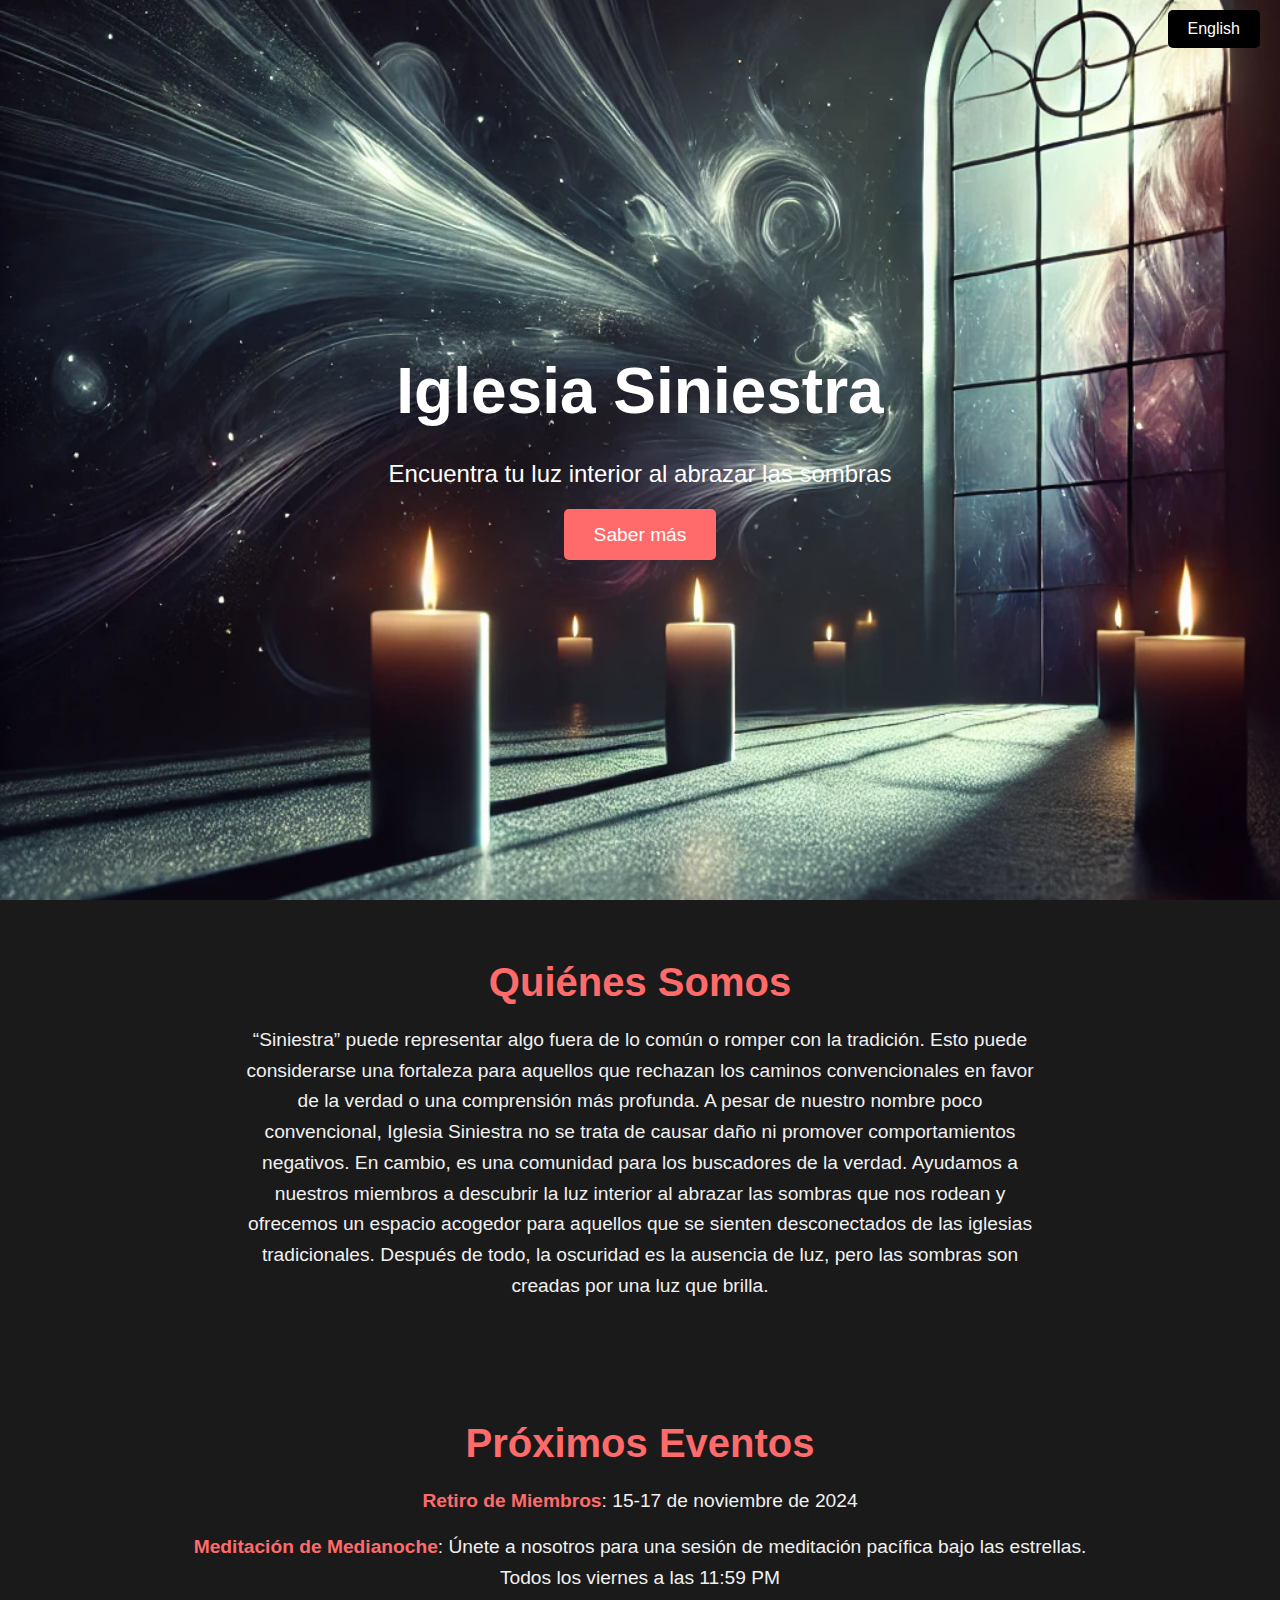
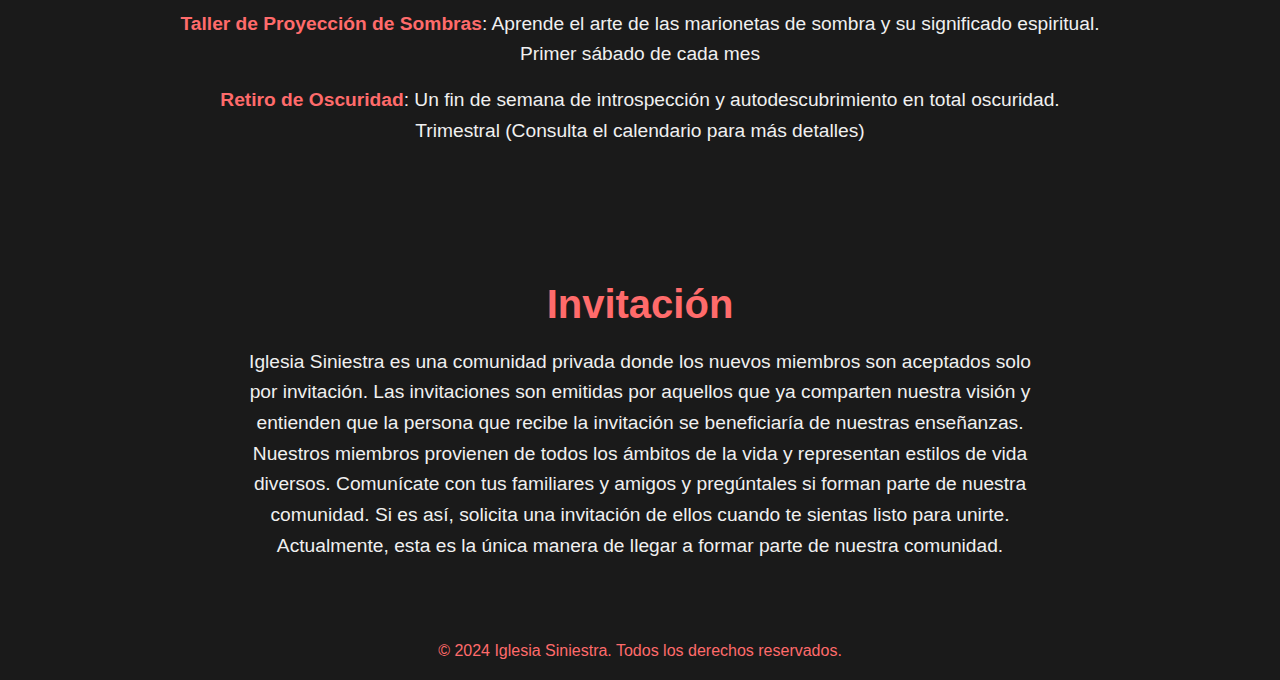
<file: Old Files/index.html>
<!DOCTYPE html>
<html lang="es">
<head>
  <meta charset="UTF-8">
  <meta name="viewport" content="width=device-width, initial-scale=1.0">

  <!-- Add Favicon -->
  <link rel="icon" href="images/favicon.png" type="image/png">
  <link rel="shortcut icon" href="images/favicon.png" type="image/png"> <!-- Fallback for older browsers -->
  
  <!-- SEO Meta Tags -->
  <meta name="description" content="Iglesia Siniestra es una comunidad privada para los buscadores de la verdad y para las personas que no sienten conexion con la iglesia tradicional.">
  <meta name="keywords" content="Sinister Church, Iglesia Siniestra, espiritual, comunidad, spiritual community, comunidad espiritual, truth-seekers, buscadores de la verdad, shadow and light, luz y sombras, private church community, comunidad de iglesia privada, luz, sombras, the truth, la verdad, iglesia diferente, different church">
  <meta name="author" content="Sinister Church">

  <!-- Open Graph Tags (for social sharing) -->
  <meta property="og:title" content="Iglesia Siniestra - Descubre la Luz en tu Interior">
  <meta property="og:description" content="Iglesia Siniestra es una comunidad privada guiando a sus miembros en el descubrimiento de su luz interior abrazando las sombras. Unete a nosotros en un viaje a la verdad y auto-descubrimiento.">
  <meta property="og:image" content="https://sinisterchurch.org/images/og-image-span.jpg"> <!-- Add a preview image -->
  <meta property="og:url" content="https://sinisterchurch.org/">
  <meta property="og:type" content="website">
  
  <!-- Twitter Card -->
  <meta name="twitter:card" content="summary_large_image">
  <meta name="twitter:title" content="Iglesia Siniestra - descubre la luz en tu interior">
  <meta name="twitter:description" content="Unete a la comunidad de la Iglesia Siniestra para encontrar la verdad, la luz, y autodescubrimiento abrazando las sombras.  Join the Sinister Church community to find truth, light, and self-discovery by embracing the shadows.">
  <meta name="twitter:image" content="https://sinisterchurch.org/images/twitter-card-image-span.jpg"> <!-- Add a preview image -->

  <!-- Structured Data JSON-LD -->
  <script type="application/ld+json">
    {
      "@context": "https://schema.org",
      "@type": "Organization",
      "name": "Sinister Church",
      "url": "https://iglesiasiniestra.org/",
      "logo": "https://sinisterchurch.org/images/logo.png",
      "description": "Sinister Church is a private community guiding members to discover the light by embracing the shadows.",
      "contactPoint": {
        "@type": "ContactPoint",
        "email": "info@iglesiasiniestra.org",
        "contactType": "Customer Service"
      }
    }
  </script>

  <meta charset="UTF-8">
  <meta name="viewport" content="width=device-width, initial-scale=1.0">
  <title>Iglesia Siniestra</title>
  <link rel="stylesheet" href="styles.css">
  <style>
    /* Styling for the English Button */
    .language-button {
      position: absolute;
      top: 10px;
      right: 20px;
      padding: 10px 20px;
      background-color: #000;
      color: #fff;
      border: none;
      border-radius: 5px;
      cursor: pointer;
      text-decoration: none;
    }
    .language-button:hover {
      background-color: #444;
    }
  </style>
</head>
<body>

  <!-- English Button -->
  <a href="https://sinisterchurch.org" class="language-button">English</a>

  <!-- Sección Hero -->
  <div class="hero">
    <div class="hero-content">
      <h1>Iglesia Siniestra</h1>
      <p>Encuentra tu luz interior al abrazar las sombras</p>
      <a href="#quienes-somos" class="cta">Saber más</a>
    </div>
  </div>

  <!-- Sección Quiénes Somos -->
  <div id="quienes-somos" class="section">
    <h2>Quiénes Somos</h2>
    <p><q>Siniestra</q> puede representar algo fuera de lo común o romper con la tradición. Esto puede considerarse una fortaleza para aquellos que rechazan los caminos convencionales en favor de la verdad o una comprensión más profunda. A pesar de nuestro nombre poco convencional, Iglesia Siniestra no se trata de causar daño ni promover comportamientos negativos. En cambio, es una comunidad para los buscadores de la verdad.
      Ayudamos a nuestros miembros a descubrir la luz interior al abrazar las sombras que nos rodean y ofrecemos un espacio acogedor para aquellos que se sienten desconectados de las iglesias tradicionales.
      Después de todo, la oscuridad es la ausencia de luz, pero las sombras son creadas por una luz que brilla.</p>
  </div>

  <!-- Sección Próximos Eventos -->
<div id="upcoming-events" class="section">
  <h2>Próximos Eventos</h2>
  <ul>
    <li><strong>Retiro de Miembros</strong>: 15-17 de noviembre de 2024</li>
    <li><strong>Meditación de Medianoche</strong>: Únete a nosotros para una sesión de meditación pacífica bajo las estrellas.<br>Todos los viernes a las 11:59 PM</li>
    <li><strong>Taller de Proyección de Sombras</strong>: Aprende el arte de las marionetas de sombra y su significado espiritual.<br>Primer sábado de cada mes</li>
    <li><strong>Retiro de Oscuridad</strong>: Un fin de semana de introspección y autodescubrimiento en total oscuridad.<br>Trimestral (Consulta el calendario para más detalles)</li>
  </ul>
</div>

  <!-- Sección de Invitación -->
  <div id="invitation" class="section">
    <h2>Invitación</h2>
    <p>Iglesia Siniestra es una comunidad privada donde los nuevos miembros son aceptados solo por invitación. Las invitaciones son emitidas por aquellos que ya comparten nuestra visión y entienden que la persona que recibe la invitación se beneficiaría de nuestras enseñanzas. Nuestros miembros provienen de todos los ámbitos de la vida y representan estilos de vida diversos. Comunícate con tus familiares y amigos y pregúntales si forman parte de nuestra comunidad. Si es así, solicita una invitación de ellos cuando te sientas listo para unirte. Actualmente, esta es la única manera de llegar a formar parte de nuestra comunidad.</p>
  </div>

  <!-- Pie de Página -->
  <div class="footer">
    <p>© 2024 Iglesia Siniestra. Todos los derechos reservados.</p>
  </div>

</body>
</html>
</file>
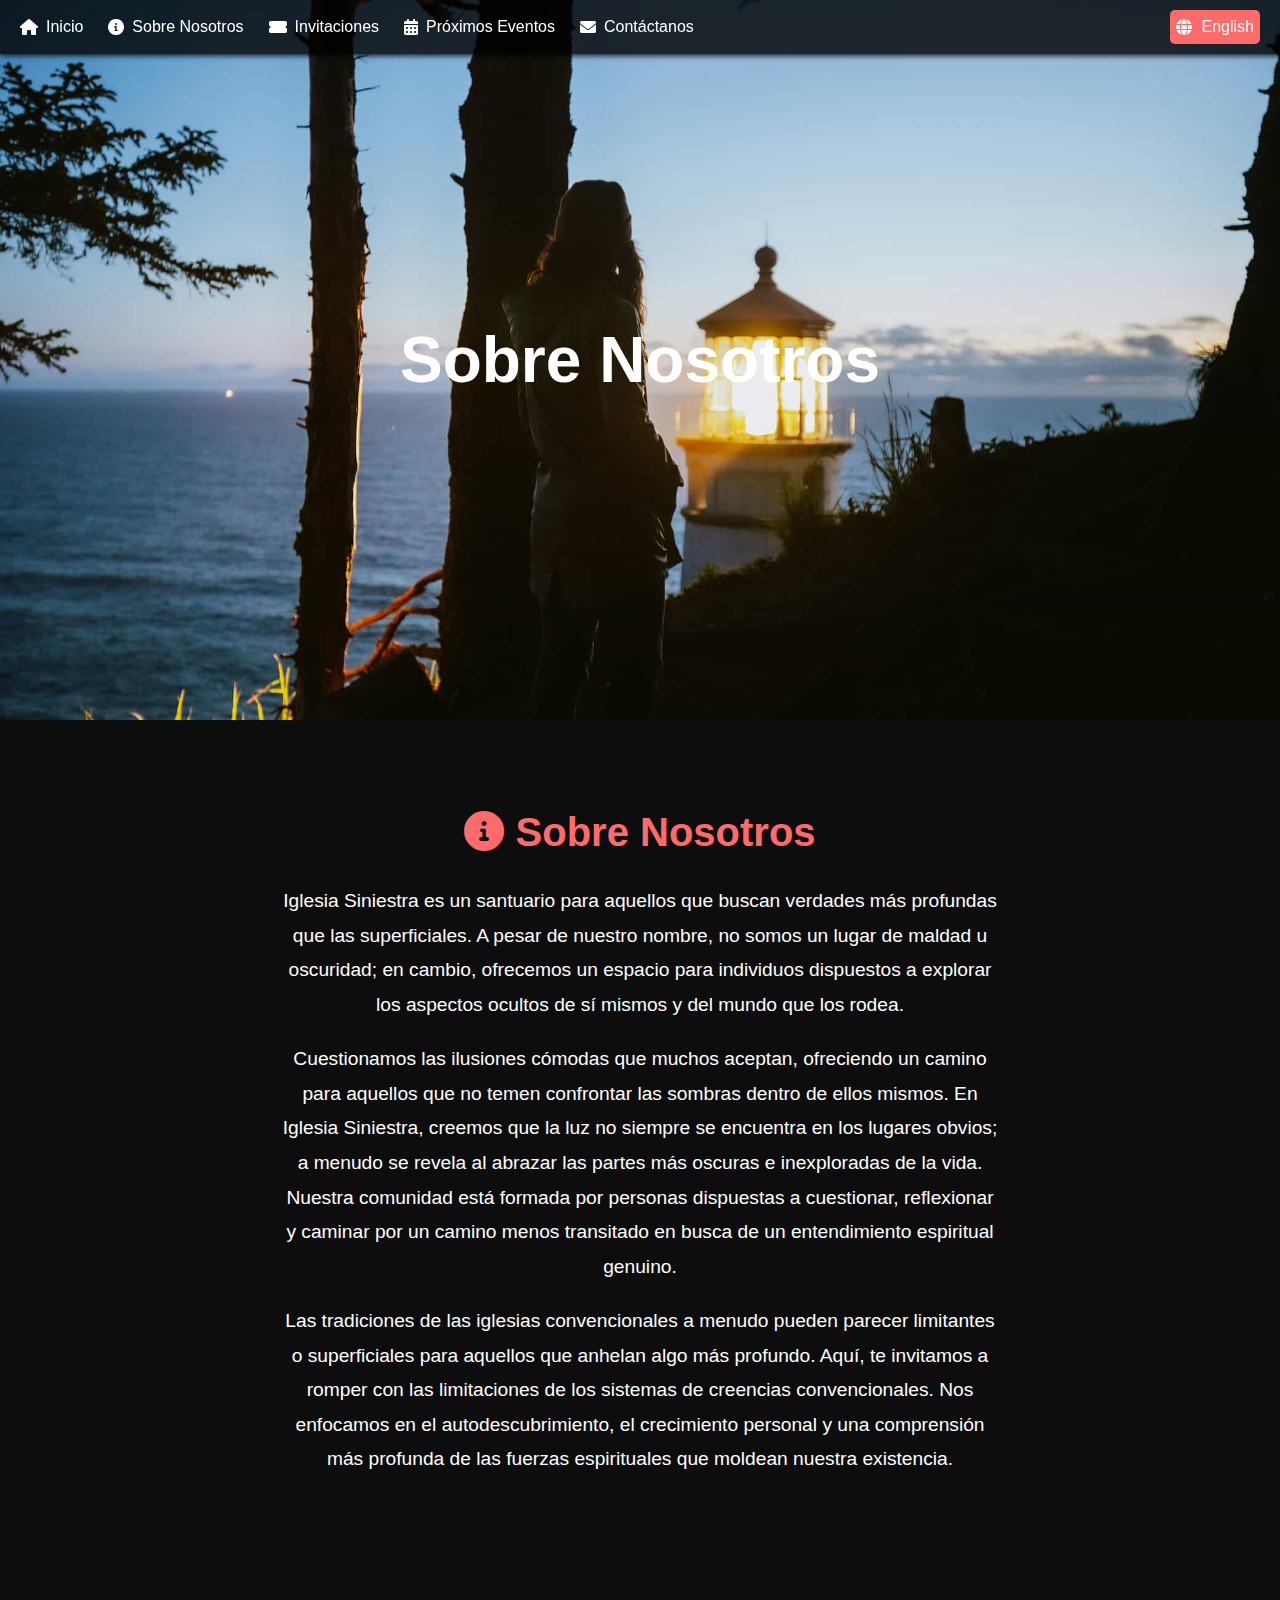
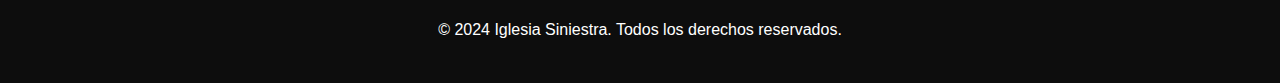
<file: about.html>
<!DOCTYPE html>
<html lang="es">
<head>
  <!-- Agregar Favicon -->
  <link rel="apple-touch-icon" sizes="180x180" href="https://iglesiasiniestra.org/images/icons/apple-touch-icon.png">
  <link rel="icon" type="image/png" sizes="512x512" href="https://iglesiasiniestra.org/images/icons/favicon-512x512.png">
  <link rel="icon" type="image/png" sizes="32x32" href="https://iglesiasiniestra.org/images/icons/favicon-32x32.png">
  <link rel="icon" type="image/png" sizes="16x16" href="https://iglesiasiniestra.org/images/icons/favicon-16x16.png">
  <link rel="icon" type="image/png" href="images/icons/favicon.png">
  <link rel="shortcut icon" href="images/icons/favicon.png" type="image/png"> <!-- Fallback for older browsers -->

  <!-- Meta Tags para SEO -->
  <meta name="description" content="Iglesia Siniestra es una comunidad privada de buscadores de la verdad y aquellos que se sienten desconectados de las iglesias tradicionales.">
  <meta name="keywords" content="espiritual, comunidad, buscadores de la verdad, sombras, luz, amor propio, la verdad, iglesia diferente, iglesia siniestra">
  <meta name="author" content="Iglesia Siniestra">

  <!-- Open Graph Tags (para compartir en redes sociales) -->
  <meta property="og:description" content="La Iglesia Siniestra es una comunidad privada que guía a los miembros a descubrir la luz abrazando las sombras. Únete a nosotros en un viaje hacia la verdad y el autodescubrimiento.">
  <meta property="og:image" content="https://iglesiasiniestra.org/images/og-image-esp.jpg"> <!-- Añadir imagen de vista previa -->
  <meta property="og:url" content="https://iglesiasiniestra.org/">
  <meta property="og:type" content="website">

  <!-- Twitter Card -->
  <meta name="twitter:card" content="summary_large_image">
  <meta name="twitter:description" content="Únete a la comunidad de la Iglesia Siniestra para encontrar la verdad, la luz y el autodescubrimiento al abrazar las sombras.">
  <meta name="twitter:image" content="https://iglesiasiniestra.org/images/twitter-card-image-esp.jpg"> <!-- Añadir imagen de vista previa -->

  <!-- Datos Estructurados JSON-LD -->
  <script type="application/ld+json">
    {
      "@context": "https://schema.org",
      "@type": "Organization",
      "name": "Iglesia Siniestra",
      "url": "https://iglesiasiniestra.org/",
      "logo": "https://iglesiasiniestra.org/images/logo.png",
      "description": "Iglesia Siniestra es una comunidad privada que guía a los miembros a descubrir la luz abrazando las sombras.",
      "contactPoint": {
        "@type": "ContactPoint",
        "email": "info@iglesiasiniestra.org",
        "contactType": "Servicio al Cliente"
      }
    }
  </script>
  <meta charset="UTF-8">
  <meta name="viewport" content="width=device-width, initial-scale=1.0">
  <title>Iglesia Siniestra - Sobre Nosotros</title>
  <link rel="stylesheet" href="styles.css">
  <link rel="stylesheet" href="https://cdnjs.cloudflare.com/ajax/libs/font-awesome/6.0.0-beta3/css/all.min.css">
</head>
<body>

  <!-- Barra de Navegación -->
  <nav class="navbar">
    <input type="checkbox" id="menu-toggle" class="menu-toggle">
    <label for="menu-toggle" class="hamburger">
      <i class="fas fa-bars"></i>
    </label>

    <ul class="menu">
      <li><a href="index.html"><i class="fas fa-home"></i> Inicio</a></li>
      <li><a href="about.html"><i class="fas fa-info-circle"></i> Sobre Nosotros</a></li>
      <li><a href="invitations.html"><i class="fas fa-ticket-alt"></i> Invitaciones</a></li>
      <li><a href="events.html"><i class="fas fa-calendar-alt"></i> Próximos Eventos</a></li>
      <li><a href="contact.html"><i class="fas fa-envelope"></i> Contáctanos</a></li>
    </ul>

    <a href="https://sinisterchurch.org/about.html" class="language-button"><i class="fas fa-globe"></i> English</a>
  </nav>

  <!-- Sección Hero -->
  <section class="hero" style="background-image: url('images/about-us.jpg');">
    <h1>Sobre Nosotros</h1>
  </section>

  <!-- Sección Sobre Nosotros -->
  <div class="section">
    <h2><i class="fas fa-info-circle"></i> Sobre Nosotros</h2>
    <p>Iglesia Siniestra es un santuario para aquellos que buscan verdades más profundas que las superficiales. A pesar de nuestro nombre, no somos un lugar de maldad u oscuridad; en cambio, ofrecemos un espacio para individuos dispuestos a explorar los aspectos ocultos de sí mismos y del mundo que los rodea.</p>

    <p>Cuestionamos las ilusiones cómodas que muchos aceptan, ofreciendo un camino para aquellos que no temen confrontar las sombras dentro de ellos mismos. En Iglesia Siniestra, creemos que la luz no siempre se encuentra en los lugares obvios; a menudo se revela al abrazar las partes más oscuras e inexploradas de la vida. Nuestra comunidad está formada por personas dispuestas a cuestionar, reflexionar y caminar por un camino menos transitado en busca de un entendimiento espiritual genuino.</p>

    <p>Las tradiciones de las iglesias convencionales a menudo pueden parecer limitantes o superficiales para aquellos que anhelan algo más profundo. Aquí, te invitamos a romper con las limitaciones de los sistemas de creencias convencionales. Nos enfocamos en el autodescubrimiento, el crecimiento personal y una comprensión más profunda de las fuerzas espirituales que moldean nuestra existencia.</p>
  </div>

  <!-- Pie de Página -->
  <div class="footer">
    <p>© 2024 Iglesia Siniestra. Todos los derechos reservados.</p>
  </div>

</body>
</html>
</file>
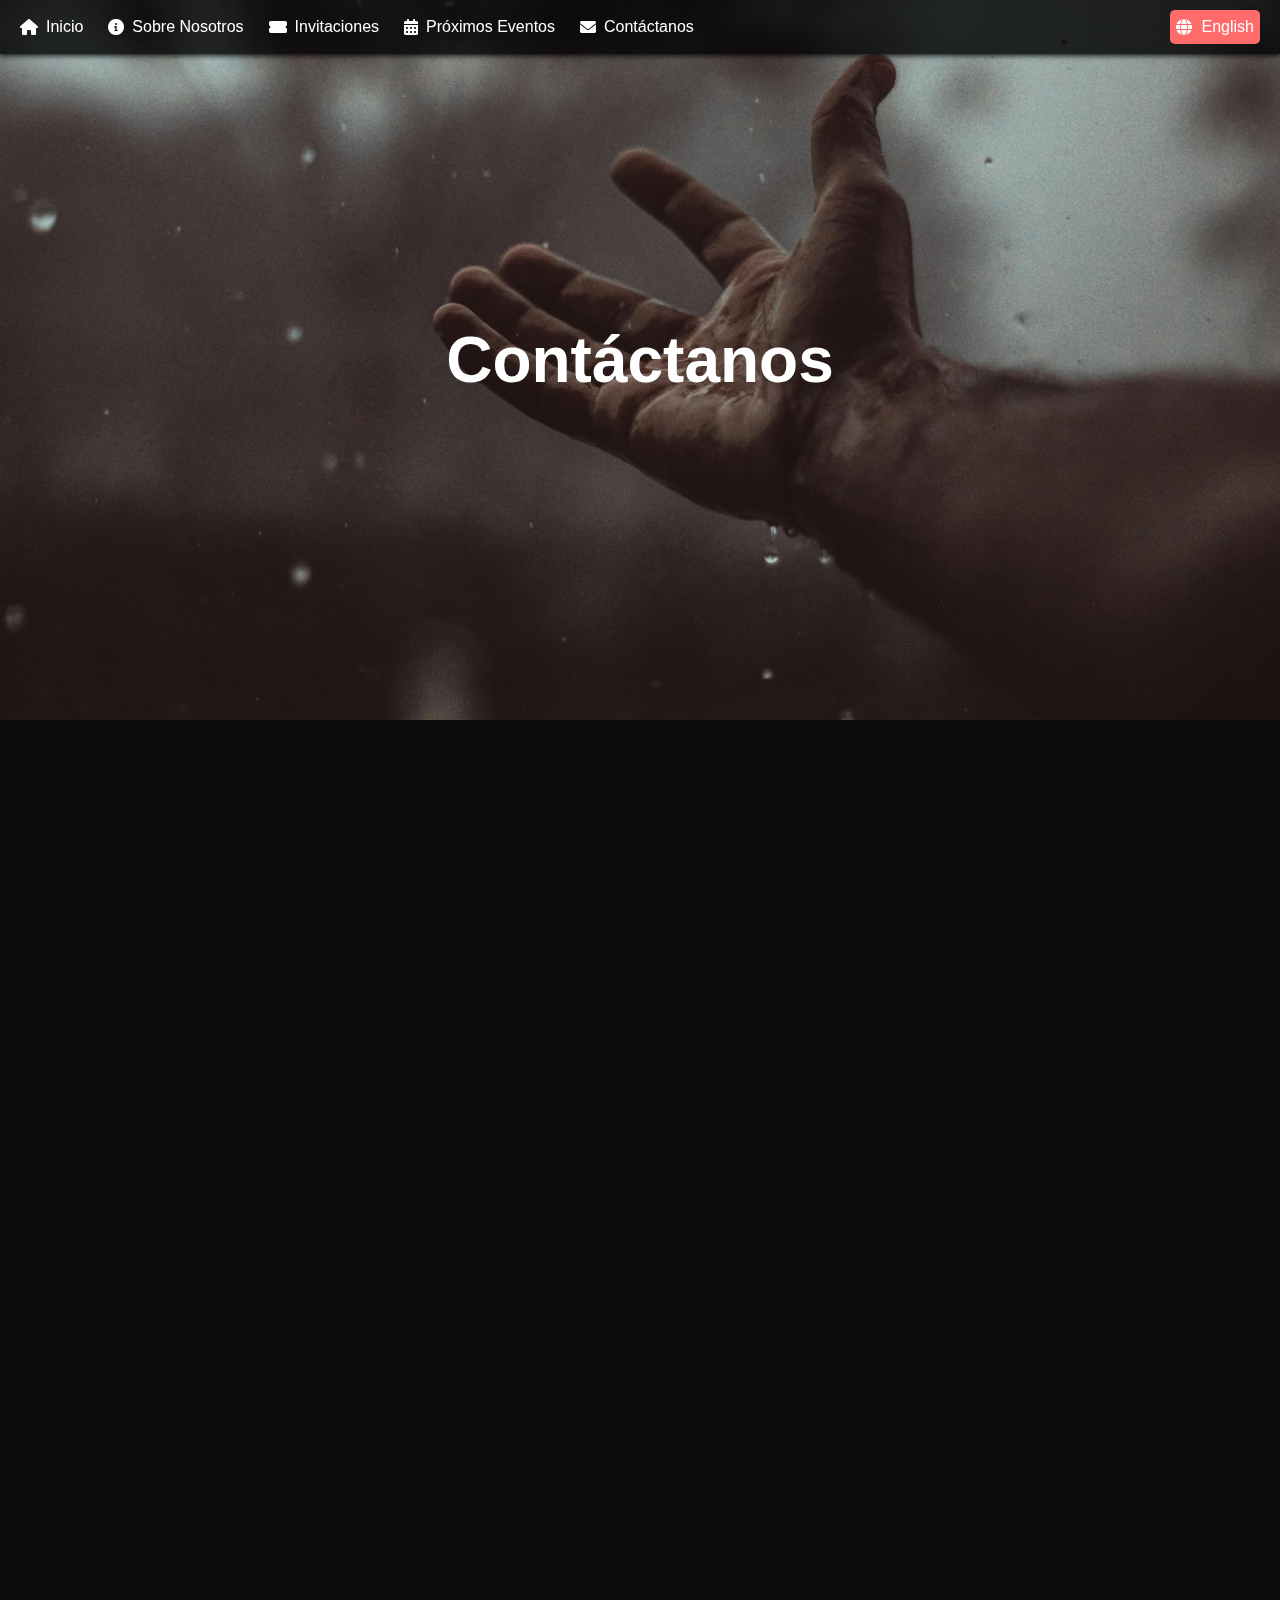
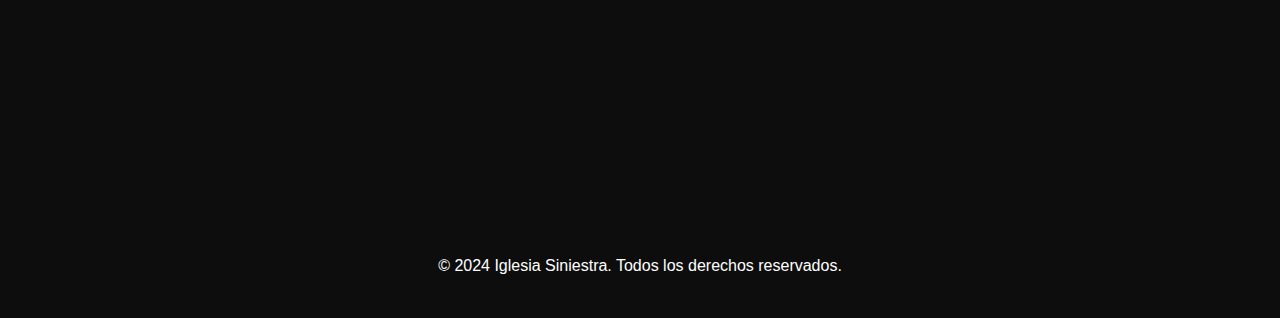
<file: contact.html>
<!DOCTYPE html>
<html lang="es">
<head>
  <!-- Agregar Favicon -->
  <link rel="apple-touch-icon" sizes="180x180" href="https://iglesiasiniestra.org/images/icons/apple-touch-icon.png">
  <link rel="icon" type="image/png" sizes="512x512" href="https://iglesiasiniestra.org/images/icons/favicon-512x512.png">
  <link rel="icon" type="image/png" sizes="32x32" href="https://iglesiasiniestra.org/images/icons/favicon-32x32.png">
  <link rel="icon" type="image/png" sizes="16x16" href="https://iglesiasiniestra.org/images/icons/favicon-16x16.png">
  <link rel="icon" type="image/png" href="images/icons/favicon.png">
  <link rel="shortcut icon" href="images/icons/favicon.png" type="image/png"> <!-- Fallback for older browsers -->

  <!-- Meta Tags para SEO -->
  <meta name="description" content="Iglesia Siniestra es una comunidad privada de buscadores de la verdad y aquellos que se sienten desconectados de las iglesias tradicionales.">
  <meta name="keywords" content="espiritual, comunidad, buscadores de la verdad, sombras, luz, amor propio, la verdad, iglesia diferente, iglesia siniestra">
  <meta name="author" content="Iglesia Siniestra">

  <!-- Open Graph Tags (para compartir en redes sociales) -->
  <meta property="og:description" content="La Iglesia Siniestra es una comunidad privada que guía a los miembros a descubrir la luz abrazando las sombras. Únete a nosotros en un viaje hacia la verdad y el autodescubrimiento.">
  <meta property="og:image" content="https://iglesiasiniestra.org/images/og-image-esp.jpg"> <!-- Añadir imagen de vista previa -->
  <meta property="og:url" content="https://iglesiasiniestra.org/">
  <meta property="og:type" content="website">

  <!-- Twitter Card -->
  <meta name="twitter:card" content="summary_large_image">
  <meta name="twitter:description" content="Únete a la comunidad de la Iglesia Siniestra para encontrar la verdad, la luz y el autodescubrimiento al abrazar las sombras.">
  <meta name="twitter:image" content="https://iglesiasiniestra.org/images/twitter-card-image-esp.jpg"> <!-- Añadir imagen de vista previa -->

  <!-- Datos Estructurados JSON-LD -->
  <script type="application/ld+json">
    {
      "@context": "https://schema.org",
      "@type": "Organization",
      "name": "Iglesia Siniestra",
      "url": "https://iglesiasiniestra.org/",
      "logo": "https://iglesiasiniestra.org/images/logo.png",
      "description": "Iglesia Siniestra es una comunidad privada que guía a los miembros a descubrir la luz abrazando las sombras.",
      "contactPoint": {
        "@type": "ContactPoint",
        "email": "info@iglesiasiniestra.org",
        "contactType": "Servicio al Cliente"
      }
    }
  </script>
  <meta charset="UTF-8">
  <meta name="viewport" content="width=device-width, initial-scale=1.0">
  <title>Iglesia Siniestra - Contáctanos</title>
  <link rel="stylesheet" href="styles.css">
  <link rel="stylesheet" href="https://cdnjs.cloudflare.com/ajax/libs/font-awesome/6.0.0-beta3/css/all.min.css">
</head>
<body>

  <!-- Barra de Navegación -->
  <nav class="navbar">
    <input type="checkbox" id="menu-toggle" class="menu-toggle">
    <label for="menu-toggle" class="hamburger">
      <i class="fas fa-bars"></i>
    </label>

    <ul class="menu">
      <li><a href="index.html"><i class="fas fa-home"></i> Inicio</a></li>
      <li><a href="about.html"><i class="fas fa-info-circle"></i> Sobre Nosotros</a></li>
      <li><a href="invitations.html"><i class="fas fa-ticket-alt"></i> Invitaciones</a></li>
      <li><a href="events.html"><i class="fas fa-calendar-alt"></i> Próximos Eventos</a></li>
      <li><a href="contact.html"><i class="fas fa-envelope"></i> Contáctanos</a></li>
    </ul>

    <a href="https://sinisterchurch.org/contact.html" class="language-button"><i class="fas fa-globe"></i> English</a>
  </nav>

  <!-- Sección Hero -->
  <section class="hero" style="background-image: url('images/contact.jpg');">
    <h1>Contáctanos</h1>
  </section>

  <!-- Contact Form Section -->
  <section class="section">
    <div class="content-wrapper">
      <!-- Google Forms Embed Code -->
      <iframe src="https://docs.google.com/forms/d/e/1FAIpQLSfhM58Kp-A3osozDMjuPb0f08bW9JliTsG9a2K2FrTs2_gK4A/viewform?embedded=true" width="640" height="925" frameborder="0" marginheight="0" marginwidth="0">Loading…</iframe>
    </div>
  </section>

  <!-- Pie de Página -->
  <div class="footer">
    <p>© 2024 Iglesia Siniestra. Todos los derechos reservados.</p>
  </div>

</body>
</html>
</file>
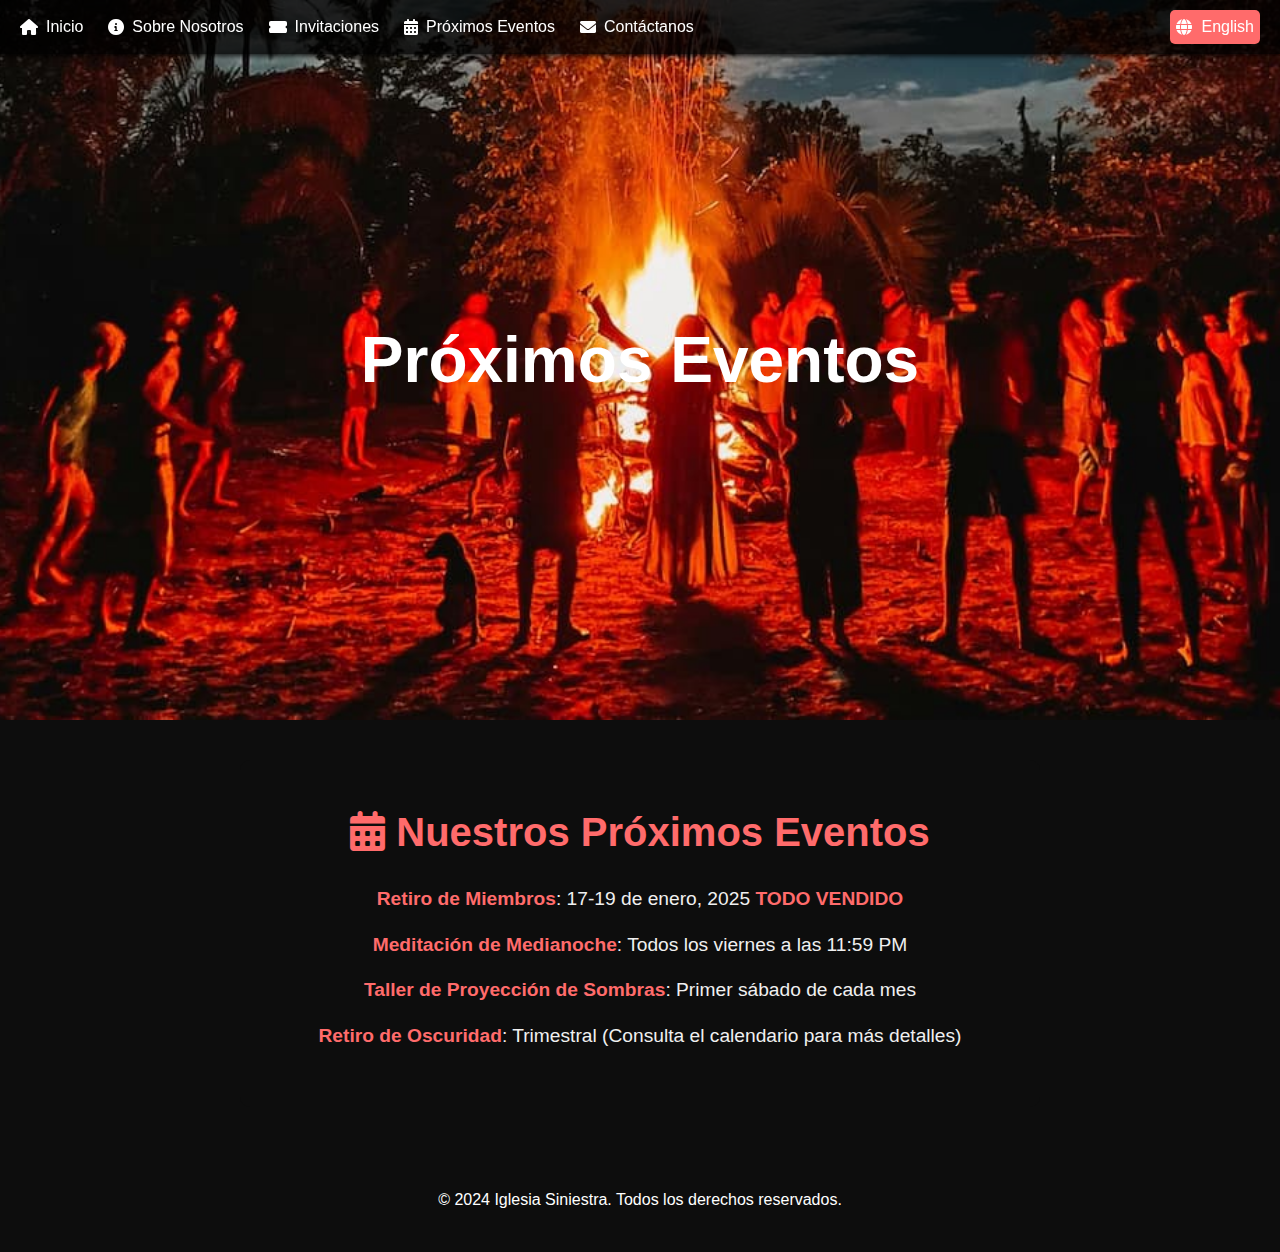
<file: events.html>
<!DOCTYPE html>
<html lang="es">
<head>
  <!-- Agregar Favicon -->
  <link rel="apple-touch-icon" sizes="180x180" href="https://iglesiasiniestra.org/images/icons/apple-touch-icon.png">
  <link rel="icon" type="image/png" sizes="512x512" href="https://iglesiasiniestra.org/images/icons/favicon-512x512.png">
  <link rel="icon" type="image/png" sizes="32x32" href="https://iglesiasiniestra.org/images/icons/favicon-32x32.png">
  <link rel="icon" type="image/png" sizes="16x16" href="https://iglesiasiniestra.org/images/icons/favicon-16x16.png">
  <link rel="icon" type="image/png" href="images/icons/favicon.png">
  <link rel="shortcut icon" href="images/icons/favicon.png" type="image/png"> <!-- Fallback for older browsers -->

  <!-- Meta Tags para SEO -->
  <meta name="description" content="Iglesia Siniestra es una comunidad privada de buscadores de la verdad y aquellos que se sienten desconectados de las iglesias tradicionales.">
  <meta name="keywords" content="espiritual, comunidad, buscadores de la verdad, sombras, luz, amor propio, la verdad, iglesia diferente, iglesia siniestra">
  <meta name="author" content="Iglesia Siniestra">

  <!-- Open Graph Tags (para compartir en redes sociales) -->
  <meta property="og:description" content="Iglesia Siniestra es una comunidad privada que guía a los miembros a descubrir la luz abrazando las sombras. Únete a nosotros en un viaje hacia la verdad y el autodescubrimiento.">
  <meta property="og:image" content="https://iglesiasiniestra.org/images/og-image-esp.jpg"> <!-- Añadir imagen de vista previa -->
  <meta property="og:url" content="https://iglesiasiniestra.org/">
  <meta property="og:type" content="website">
  
  <!-- Twitter Card -->
  <meta name="twitter:card" content="summary_large_image">
  <meta name="twitter:description" content="Únete a la comunidad de la Iglesia Siniestra para encontrar la verdad, la luz y el autodescubrimiento al abrazar las sombras.">
  <meta name="twitter:image" content="https://iglesiasiniestra.org/images/twitter-card-image-esp.jpg"> <!-- Añadir imagen de vista previa -->

  <!-- Datos Estructurados JSON-LD -->
  <script type="application/ld+json">
    {
      "@context": "https://schema.org",
      "@type": "Organization",
      "name": "Iglesia Siniestra",
      "url": "https://iglesiasiniestra.org/",
      "logo": "https://iglesiasiniestra.org/images/logo.png",
      "description": "Iglesia Siniestra es una comunidad privada que guía a los miembros a descubrir la luz abrazando las sombras.",
      "contactPoint": {
        "@type": "ContactPoint",
        "email": "info@iglesiasiniestra.org",
        "contactType": "Servicio al Cliente"
      }
    }
  </script>
  <meta charset="UTF-8">
  <meta name="viewport" content="width=device-width, initial-scale=1.0">
  <title>Iglesia Siniestra - Próximos Eventos</title>
  <link rel="stylesheet" href="styles.css">
  <link rel="stylesheet" href="https://cdnjs.cloudflare.com/ajax/libs/font-awesome/6.0.0-beta3/css/all.min.css">
</head>
<body>

  <!-- Barra de Navegación -->
  <nav class="navbar">
    <input type="checkbox" id="menu-toggle" class="menu-toggle">
    <label for="menu-toggle" class="hamburger">
      <i class="fas fa-bars"></i>
    </label>

    <ul class="menu">
      <li><a href="index.html"><i class="fas fa-home"></i> Inicio</a></li>
      <li><a href="about.html"><i class="fas fa-info-circle"></i> Sobre Nosotros</a></li>
      <li><a href="invitations.html"><i class="fas fa-ticket-alt"></i> Invitaciones</a></li>
      <li><a href="events.html"><i class="fas fa-calendar-alt"></i> Próximos Eventos</a></li>
      <li><a href="contact.html"><i class="fas fa-envelope"></i> Contáctanos</a></li>
    </ul>

    <a href="https://sinisterchurch.org/events.html" class="language-button"><i class="fas fa-globe"></i> English</a>
  </nav>

  <!-- Sección Hero -->
  <section class="hero" style="background-image: url('images/events.jpg');">
    <h1>Próximos Eventos</h1>
  </section>

  <!-- Sección de Próximos Eventos -->
  <div id="upcoming-events" class="section">
    <div class="content-wrapper">
      <h2><i class="fas fa-calendar-alt"></i> Nuestros Próximos Eventos</h2>
      <ul>
        <li><strong class="event-name">Retiro de Miembros</strong>: 17-19 de enero, 2025 <strong class="event-name">TODO VENDIDO</strong></li>    
        <li><strong class="event-name">Meditación de Medianoche</strong>: Todos los viernes a las 11:59 PM</li>
        <li><strong class="event-name">Taller de Proyección de Sombras</strong>: Primer sábado de cada mes</li>
        <li><strong class="event-name">Retiro de Oscuridad</strong>: Trimestral (Consulta el calendario para más detalles)</li>
      </ul>
    </div>
  </div>

  <!-- Pie de Página -->
  <div class="footer">
    <p>© 2024 Iglesia Siniestra. Todos los derechos reservados.</p>
  </div>

</body>
</html>
</file>
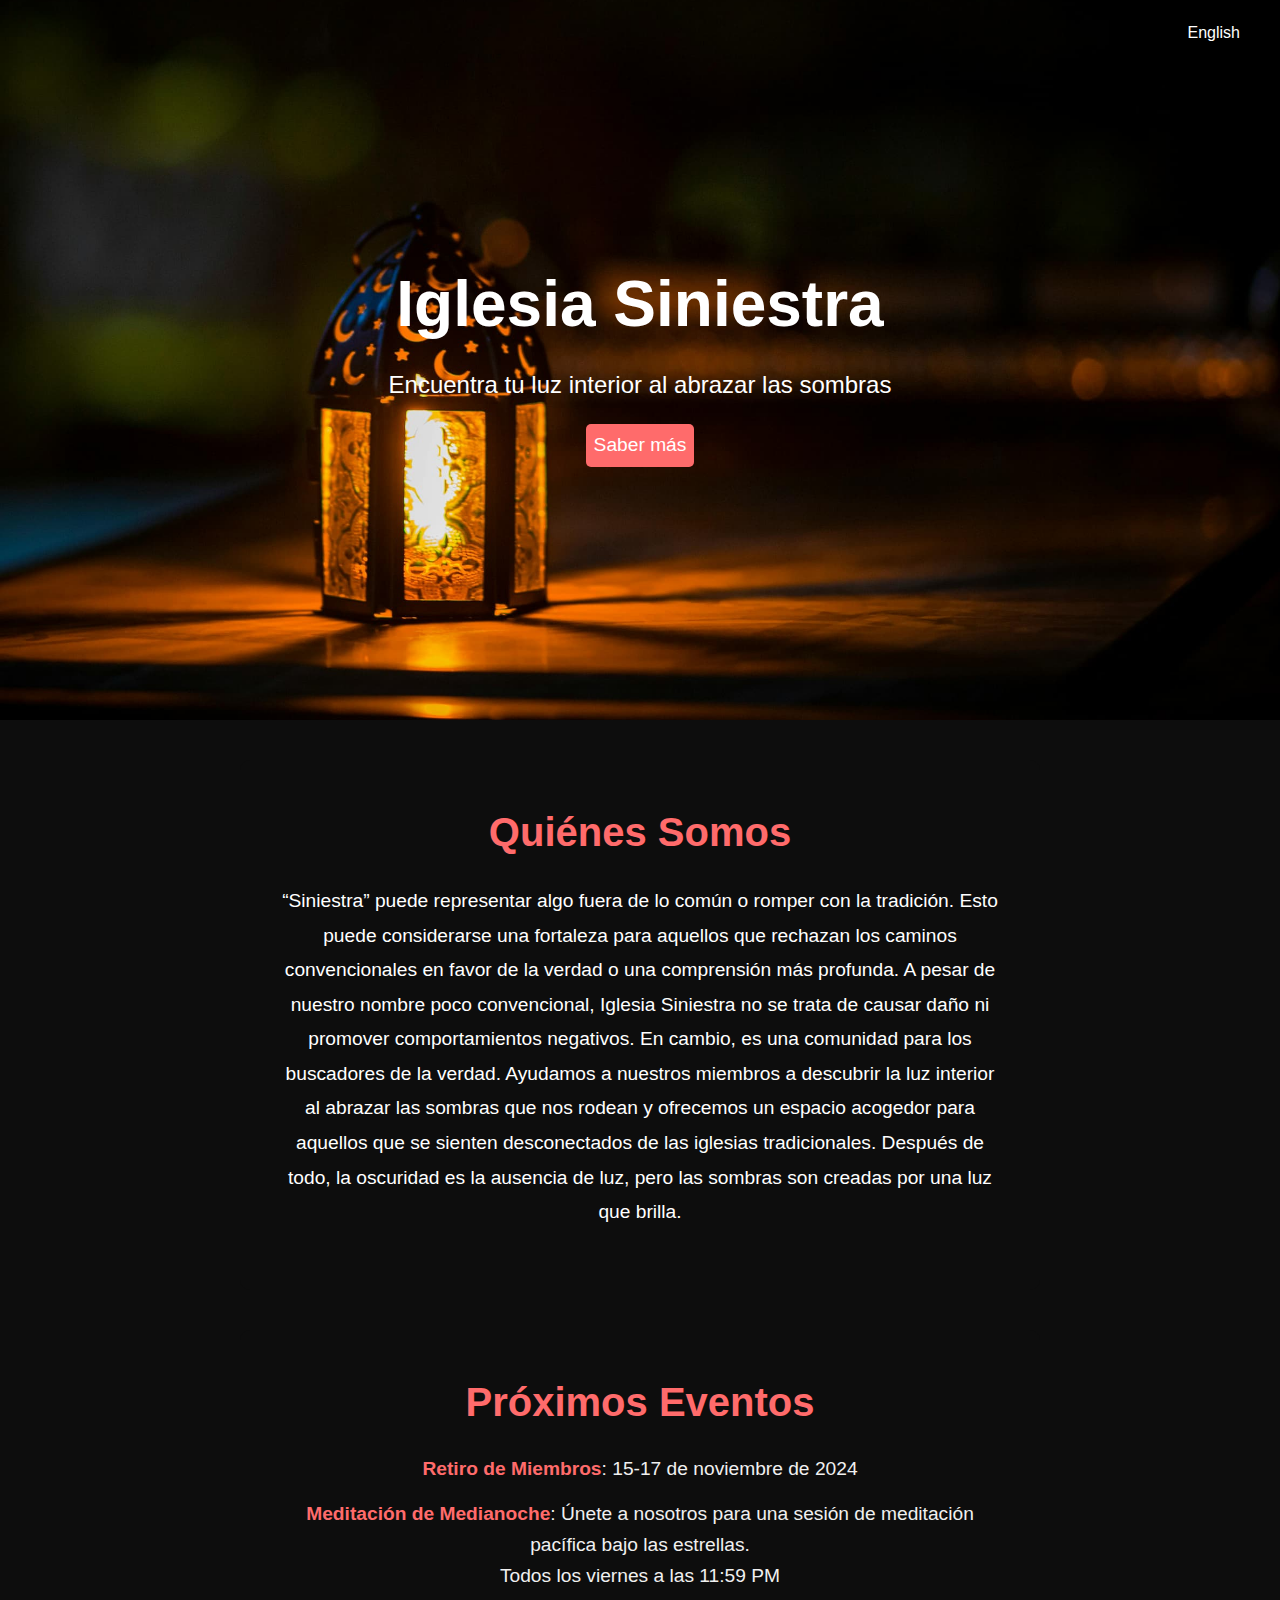
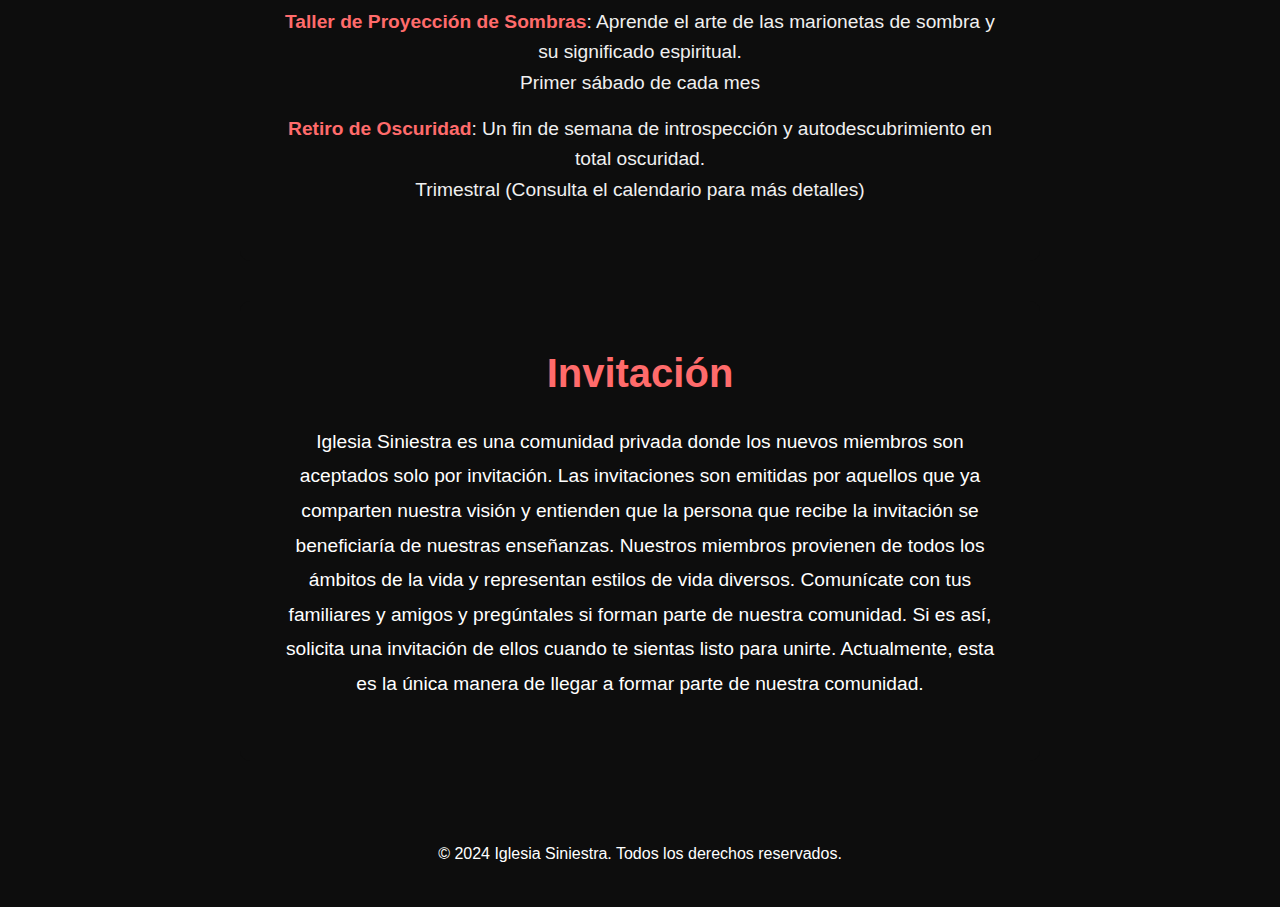
<file: index-spanish.html>
<!DOCTYPE html>
<html lang="es">
<head>
  <meta charset="UTF-8">
  <meta name="viewport" content="width=device-width, initial-scale=1.0">

  <!-- Add Favicon -->
  <link rel="icon" href="images/favicon.png" type="image/png">
  <link rel="shortcut icon" href="images/favicon.png" type="image/png"> <!-- Fallback for older browsers -->
  
  <!-- SEO Meta Tags -->
  <meta name="description" content="Iglesia Siniestra es una comunidad privada para los buscadores de la verdad y para las personas que no sienten conexion con la iglesia tradicional.">
  <meta name="keywords" content="Sinister Church, Iglesia Siniestra, espiritual, comunidad, spiritual community, comunidad espiritual, truth-seekers, buscadores de la verdad, shadow and light, luz y sombras, private church community, comunidad de iglesia privada, luz, sombras, the truth, la verdad, iglesia diferente, different church">
  <meta name="author" content="Sinister Church">
  <title>Iglesia Siniestra - Descubre la Luz en tu Interior</title>

  <!-- Open Graph Tags (for social sharing) -->
  <meta property="og:title" content="Iglesia Siniestra - Descubre la Luz en tu Interior">
  <meta property="og:description" content="Iglesia Siniestra es una comunidad privada guiando a sus miembros en el descubrimiento de su luz interior abrazando las sombras. Unete a nosotros en un viaje a la verdad y auto-descubrimiento.">
  <meta property="og:image" content="https://sinisterchurch.org/images/og-image-span.jpg"> <!-- Add a preview image -->
  <meta property="og:url" content="https://sinisterchurch.org/">
  <meta property="og:type" content="website">
  
  <!-- Twitter Card -->
  <meta name="twitter:card" content="summary_large_image">
  <meta name="twitter:title" content="Iglesia Siniestra - descubre la luz en tu interior">
  <meta name="twitter:description" content="Unete a la comunidad de la Iglesia Siniestra para encontrar la verdad, la luz, y autodescubrimiento abrazando las sombras.  Join the Sinister Church community to find truth, light, and self-discovery by embracing the shadows.">
  <meta name="twitter:image" content="https://sinisterchurch.org/images/twitter-card-image-span.jpg"> <!-- Add a preview image -->

  <!-- Structured Data JSON-LD -->
  <script type="application/ld+json">
    {
      "@context": "https://schema.org",
      "@type": "Organization",
      "name": "Sinister Church",
      "url": "https://iglesiasiniestra.org/",
      "logo": "https://sinisterchurch.org/images/logo.png",
      "description": "Sinister Church is a private community guiding members to discover the light by embracing the shadows.",
      "contactPoint": {
        "@type": "ContactPoint",
        "email": "info@iglesiasiniestra.org",
        "contactType": "Customer Service"
      }
    }
  </script>

  <meta charset="UTF-8">
  <meta name="viewport" content="width=device-width, initial-scale=1.0">
  <title>Iglesia Siniestra</title>
  <link rel="stylesheet" href="styles.css">
  <style>
    /* Styling for the English Button */
    .language-button {
      position: absolute;
      top: 10px;
      right: 20px;
      padding: 10px 20px;
      background-color: #000;
      color: #fff;
      border: none;
      border-radius: 5px;
      cursor: pointer;
      text-decoration: none;
    }
    .language-button:hover {
      background-color: #444;
    }
  </style>
</head>
<body>

  <!-- English Button -->
  <a href="index.html" class="language-button">English</a>

  <!-- Sección Hero -->
  <div class="hero">
    <div class="hero-content">
      <h1>Iglesia Siniestra</h1>
      <p>Encuentra tu luz interior al abrazar las sombras</p>
      <a href="#quienes-somos" class="cta">Saber más</a>
    </div>
  </div>

  <!-- Sección Quiénes Somos -->
  <div id="quienes-somos" class="section">
    <h2>Quiénes Somos</h2>
    <p><q>Siniestra</q> puede representar algo fuera de lo común o romper con la tradición. Esto puede considerarse una fortaleza para aquellos que rechazan los caminos convencionales en favor de la verdad o una comprensión más profunda. A pesar de nuestro nombre poco convencional, Iglesia Siniestra no se trata de causar daño ni promover comportamientos negativos. En cambio, es una comunidad para los buscadores de la verdad.
      Ayudamos a nuestros miembros a descubrir la luz interior al abrazar las sombras que nos rodean y ofrecemos un espacio acogedor para aquellos que se sienten desconectados de las iglesias tradicionales.
      Después de todo, la oscuridad es la ausencia de luz, pero las sombras son creadas por una luz que brilla.</p>
  </div>

  <!-- Sección Próximos Eventos -->
<div id="upcoming-events" class="section">
  <h2>Próximos Eventos</h2>
  <ul>
    <li><strong>Retiro de Miembros</strong>: 15-17 de noviembre de 2024</li>
    <li><strong>Meditación de Medianoche</strong>: Únete a nosotros para una sesión de meditación pacífica bajo las estrellas.<br>Todos los viernes a las 11:59 PM</li>
    <li><strong>Taller de Proyección de Sombras</strong>: Aprende el arte de las marionetas de sombra y su significado espiritual.<br>Primer sábado de cada mes</li>
    <li><strong>Retiro de Oscuridad</strong>: Un fin de semana de introspección y autodescubrimiento en total oscuridad.<br>Trimestral (Consulta el calendario para más detalles)</li>
  </ul>
</div>

  <!-- Sección de Invitación -->
  <div id="invitation" class="section">
    <h2>Invitación</h2>
    <p>Iglesia Siniestra es una comunidad privada donde los nuevos miembros son aceptados solo por invitación. Las invitaciones son emitidas por aquellos que ya comparten nuestra visión y entienden que la persona que recibe la invitación se beneficiaría de nuestras enseñanzas. Nuestros miembros provienen de todos los ámbitos de la vida y representan estilos de vida diversos. Comunícate con tus familiares y amigos y pregúntales si forman parte de nuestra comunidad. Si es así, solicita una invitación de ellos cuando te sientas listo para unirte. Actualmente, esta es la única manera de llegar a formar parte de nuestra comunidad.</p>
  </div>

  <!-- Pie de Página -->
  <div class="footer">
    <p>© 2024 Iglesia Siniestra. Todos los derechos reservados.</p>
  </div>

</body>
</html>
</file>
<file: Old Files/styles.css>
* {
  margin: 0;
  padding: 0;
  box-sizing: border-box;
}

body {
  font-family: 'Arial', sans-serif;
  background-color: #1a1a1a;
  color: #f0f0f0;
}

a {
  text-decoration: none;
}

.hero {
  height: 100vh;
  background: url('hero-image.jpg') no-repeat center center/cover;
  display: flex;
  justify-content: center;
  align-items: center;
  color: white;
  text-align: center;
}

.hero-content h1 {
  font-size: 4em;
  margin-bottom: 0.5em;
}

.hero-content p {
  font-size: 1.5em;
  margin-bottom: 1.5em;
}

.cta {
  background-color: #ff6b6b;
  color: white;
  padding: 15px 30px;
  font-size: 1.2em;
  border-radius: 5px;
  transition: background-color 0.3s;
}

.cta:hover {
  background-color: #ff4c4c;
}

.section {
  padding: 60px 20px;
  text-align: center;
}

.section h2 {
  font-size: 2.5em;
  margin-bottom: 20px;
  color: #ff6b6b;
}

.section p {
  font-size: 1.2em;
  max-width: 800px;
  margin: 0 auto;
  line-height: 1.6;
}

#upcoming-events ul {
  list-style-type: none;
}

#upcoming-events li {
  font-size: 1.2em;
  margin: 15px 0;
  line-height: 1.6;
  color: #f0f0f0;
}

#upcoming-events li strong {
  color: #ff6b6b;
}

.footer {
  background-color: #1a1a1a;
  padding: 20px;
  text-align: center;
  color: #ff6b6b;
}
</file>
<file: styles.css>
/* Basic Reset */
* {
  margin: 0;
  padding: 0;
  box-sizing: border-box;
}

body {
  font-family: Arial, sans-serif;
  background-color: #0D0D0D;
  color: #fff;
  line-height: 1.6;
  padding: 0px;
}

a {
  color: #ff6b6b;
  text-decoration: none;
}

/* Navbar Styling */
.navbar {
  position: fixed;
  top: 0;
  left: 0;
  width: 100%;
  display: flex;
  justify-content: space-between;
  align-items: center;
  background-color: rgba(0, 0, 0, 0.8); /* Semi-transparent black */
  padding: 10px 20px;
  z-index: 1000;
  box-shadow: 0 2px 5px rgba(0, 0, 0, 0.8);
}

/* Default Menu Styling (Desktop/Browser Mode) */
.menu {
  display: flex; /* Keeps the menu items horizontal */
  align-items: center;
  list-style-type: none;
  margin: 0;
  padding: 0;
}

.menu li {
  margin-right: 25px; /* Space between menu items */
}

.menu li a {
  color: white; /* Default text color */
  text-decoration: none;
  display: flex;
  align-items: center;
  transition: color 0.3s ease; /* Smooth transition for hover effect */
}

.menu li a i {
  margin-right: 8px; /* Space between icon and text */
  transition: color 0.3s ease; /* Smooth transition for hover effect */
}

/* Hover Effect for Menu Links */
.menu li a:hover {
  color: #ff6b6b; /* Accent color on hover */
}

.menu li a:hover i {
  color: #ff6b6b; /* Accent color for the icon on hover */
}

/* Active effect for click or tap */
.menu li a:active {
  color: #ffcccb; /* Lighter shade of the accent color for click/tap */
}


/* Language Button Styling */
.language-button {
  padding: 4px 6px;
  background-color: #ff6b6b;
  color: white;
  text-decoration: none;
  border-radius: 5px;
  display: flex;
  align-items: center;
  white-space: nowrap;
  margin-left: auto; /* Pushes the button to the far right */
}

.language-button i {
  margin-right: 10px;
}
language-button {
  position: absolute;
  top: 10px; /* Aligns it vertically with the hamburger */
  right: 20px; /* Keeps it on the far right */
  width: auto; /* Ensures it doesn’t stretch */
}

/* Hamburger Menu Styling */
.menu-toggle {
  display: none;
}

.hamburger {
  display: none;
  font-size: 24px;
  cursor: pointer;
  color: white;
}

/* Mobile Menu Styling */
@media (max-width: 768px) {
  .menu {
    position: absolute;
    top: 60px; /* Displays below the hamburger menu */
    left: 0; /* Aligns the menu to the left edge */
    width: 100%; /* Spans the full width of the page */
    display: none;
    flex-direction: column; /* Stacks menu items vertically */
    background-color: rgba(0, 0, 0, 0.9); /* Semi-transparent black background */
    padding: 10px 0;
    animation: slide-down 0.3s ease-in-out; /* Smooth animation */
  }

  .menu li {
    width: 100%; /* Ensures the menu item spans full width */
    padding: 10px  10px; /* Adds padding for spacing (20px to the left) */
    text-align: left; /* Aligns the text to the left */
  }

  .menu li a {
    display: block; /* Ensures the link spans full width */
    width: 100%; /* Fills the menu container */
    color: white; /* Default text color */
    text-decoration: none; /* Removes underline */
    padding-left: 20px; /* Adds additional padding to the left of the link */
  }

  .menu li a:hover {
    color: #ff6b6b; /* Accent color on hover */
  }

  .menu-toggle:checked + .hamburger + .menu {
    display: flex; /* Shows the menu when burger is clicked */
  }

  .hamburger {
    display: block;
  }
  
}

/* Burger Menu Animation */
@keyframes slide-down {
  from {
    opacity: 0;
    transform: translateY(-20px);
  }
  to {
    opacity: 1;
    transform: translateY(0);
  }
}

/* Hero Section */
.hero {
  background: url('hero-image.jpg') no-repeat center center/cover;
  height: 80vh;
  display: flex;
  justify-content: center;
  align-items: center;
  text-align: center;
  animation: fade-in 1.5s ease-in-out; /* Add fade-in animation */
}

/* Fade-In Animation */
@keyframes fade-in {
  from {
    opacity: 0;
  }
  to {
    opacity: 1;
  }
}

.hero h1 {
  font-size: 4em; /* Slightly smaller font size for "Sinister Church" */
  color: #fff; /* Text color remains white */
}

.hero p {
  margin-top: 10px;
  font-size: 1.5em;
}

.cta {
  background-color: #ff6b6b;
  color: #fff;
  padding: 6px 8px; /* Reduce height for the 'Learn More' button */
  border-radius: 5px;
  font-size: 1.2em;
  margin-top: 20px;
  display: inline-block;
}

.cta:hover {
  background-color: #e65f5f;
}

/* Section Styling */
.section {
  max-width: 800px; /* Limit the width for better readability */
  margin: 40px auto; /* Center the content */
  padding: 20px;
  background-color: #0D0D0D;
  border-radius: 10px;
  text-align: center
}

.section h2 {
  color: #ff6b6b; /* Change section title color */
  margin-bottom: 20px;
  font-size: 2.5em;
  text-align: center;
  font-weight: bold;
}

.section p {
  line-height: 1.6em;
  font-size: 1.2em;
  text-align: center;
}

/* Event Names in Color */
.event-name {
  color: #ff6b6b; /* Event names in the specified color */
}
#upcoming-events ul {
  list-style-type: none;
}

#upcoming-events li {
  font-size: 1.2em;
  margin: 15px 0;
  line-height: 1.6;
  color: #f0f0f0;
}

#upcoming-events li strong {
  color: #ff6b6b;
}

/* Padding for Footer and Hero */
.hero, .section, .footer {
  padding: 40px;
}

.section p {
  line-height: 1.8;
  margin-bottom: 20px;
}

/* Footer */
.footer {
  text-align: center;
  padding: 40px;
  background-color: #0D0D0D;
  color: white;
}
</file>
